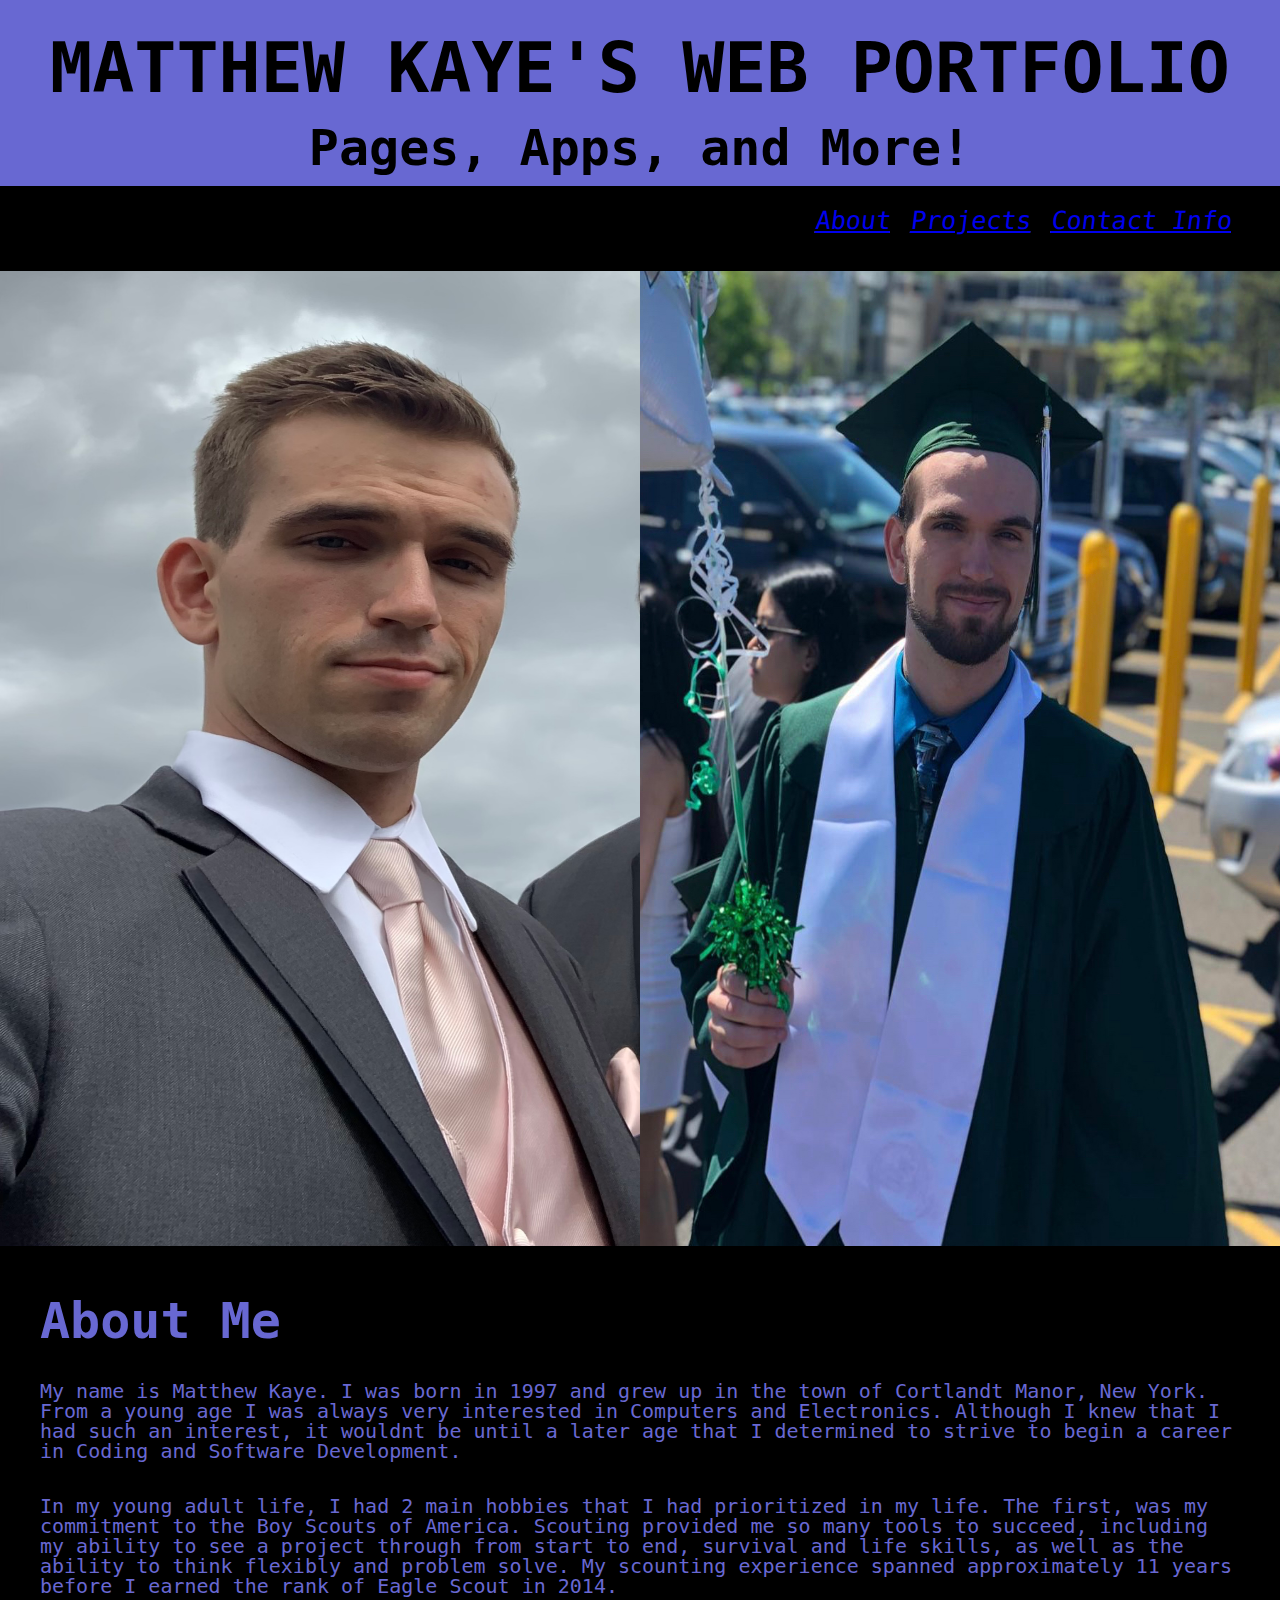
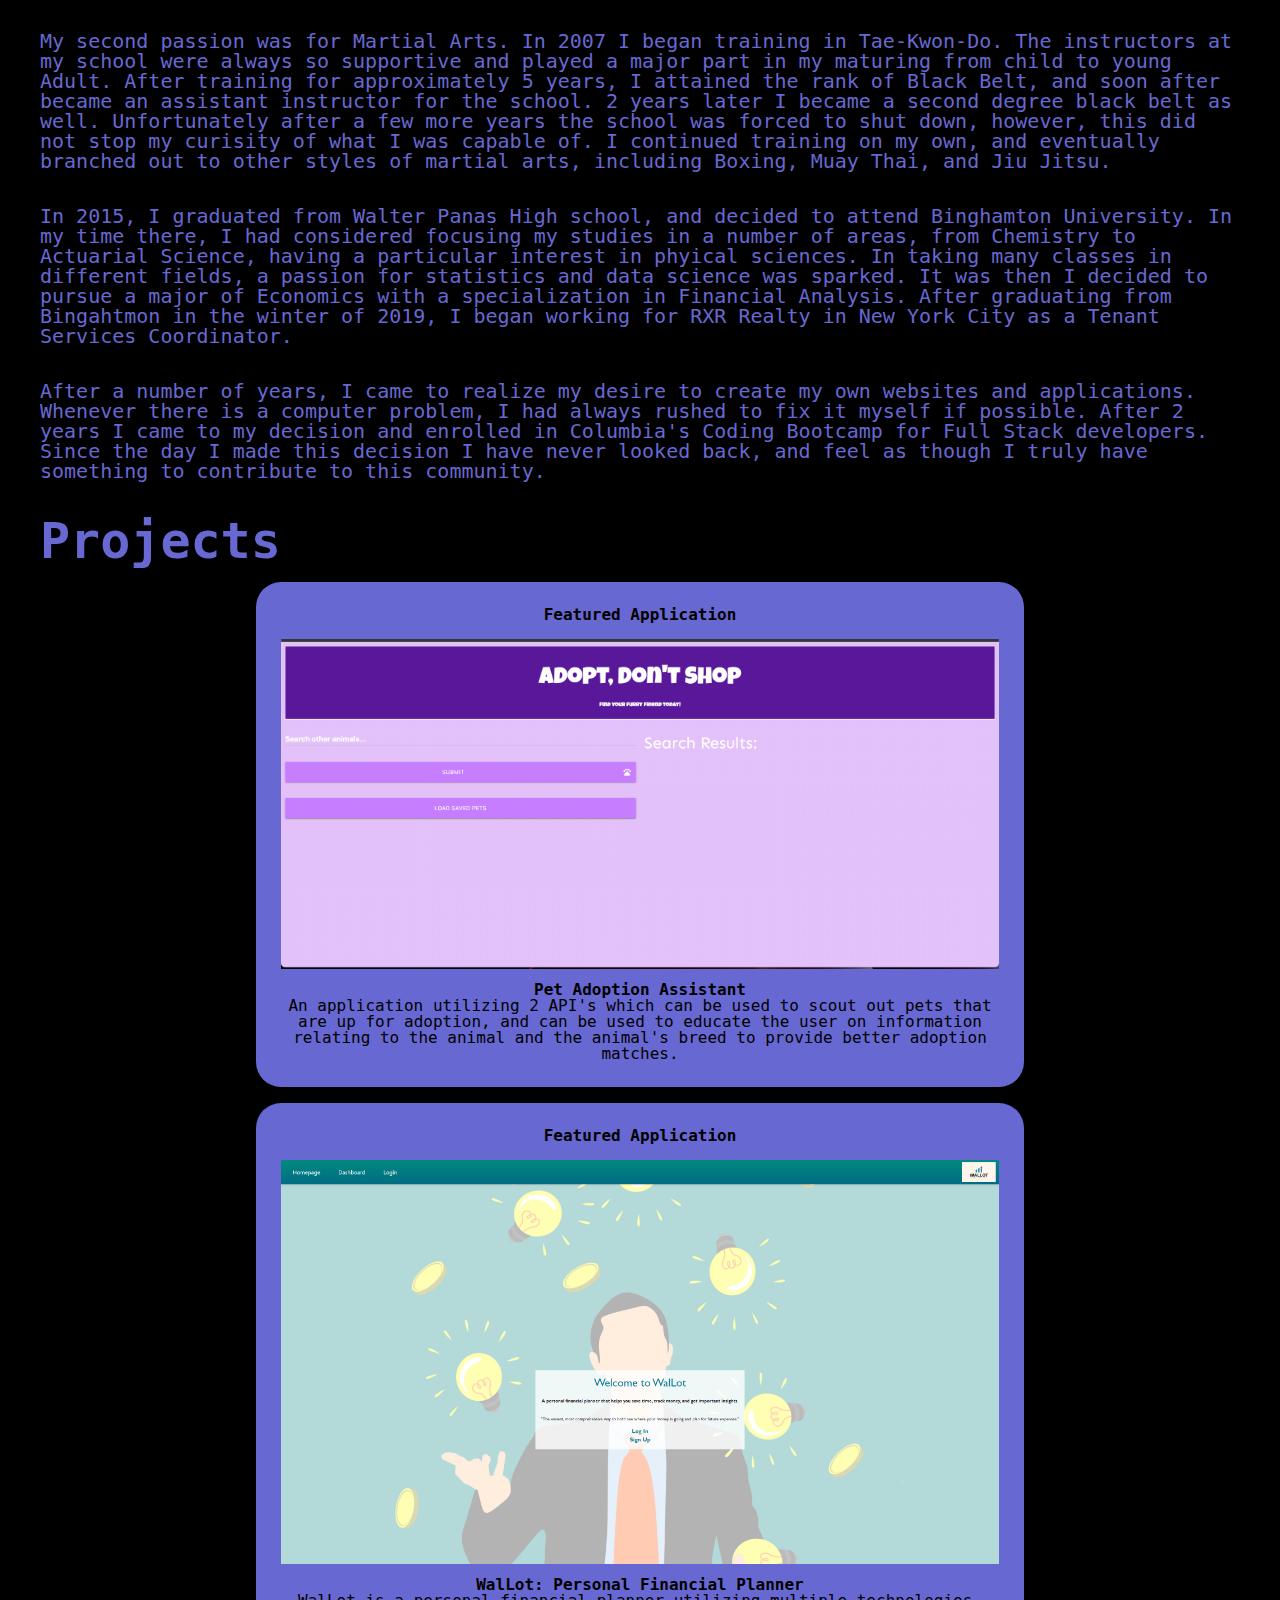
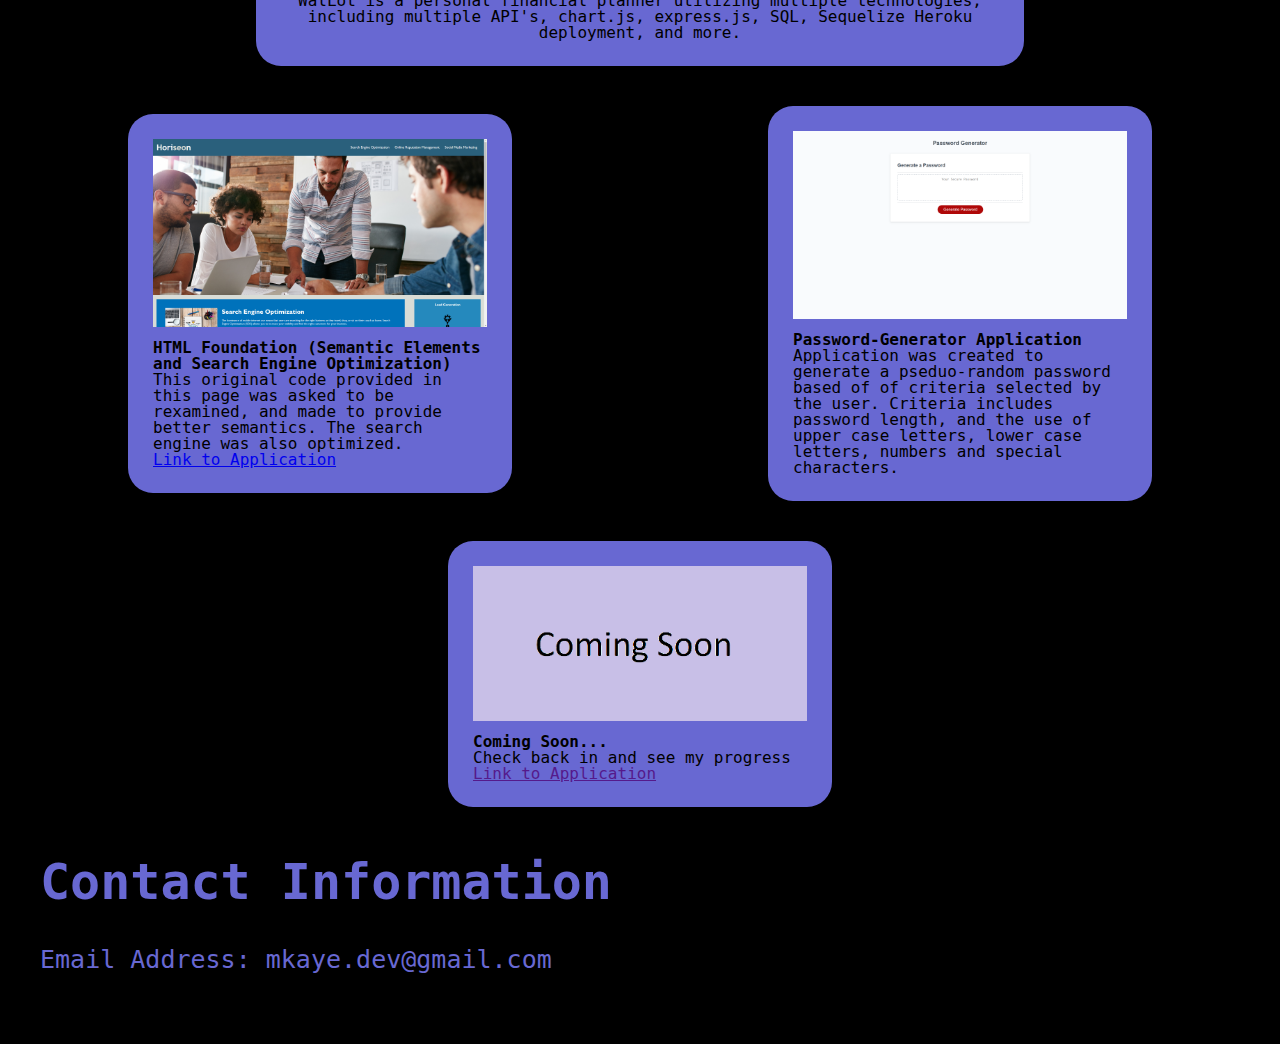
<file: index.html>
<!DOCTYPE html>
<html>

<head>
  <title>Matthew Kaye - Web Portfolio</title>
  <meta charset="UTF-8" />
  <meta name="viewport" content="width=device-width, initial-scale=1" />
  <link rel="stylesheet" href="CSS/reset.css" />
  <link rel="stylesheet" href="CSS/style.css" />
</head>

<body class="color-scheme">
  <header>
    <h1>Matthew Kaye's Web Portfolio</h1>
    <h2>Pages, Apps, and More!</h2>
    <nav>
      <ul class="navbar-list">
        <li class="navspace">
          <a href="#about">About</a>
        </li>
        <li class="navspace">
          <a href="#projects">Projects</a>
        </li>
        <li class="navspace">
          <a href="#info">Contact Info</a>
        </li>
      </ul>
    </nav>
  </header>

  <section class="photocontainer">
    <img src="images/IMG_3088.jpg" class="image1" alt="Photo of Matthew Kaye">
    <img src="images/IMG_3087.jpeg" class="image2" alt="Photo of Matthew Kaye">
  </section>

  <summary class="bodytext">
    <h3 id="about">About Me</h3>
    <p>My name is Matthew Kaye. I was born in 1997 and grew up in the town of Cortlandt Manor, New York. From a young
      age I was always very interested in Computers and Electronics. Although I knew that I had such an interest, it
      wouldnt be until a later age that I determined to strive to begin a career in Coding and Software Development.</p>
    <p>In my young adult life, I had 2 main hobbies that I had prioritized in my life. The first, was my commitment to
      the Boy Scouts of America. Scouting provided me so many tools to succeed, including my ability to see a project
      through from start to end, survival and life skills, as well as the ability to think flexibly and problem solve.
      My scounting experience spanned approximately 11 years before I earned the rank of Eagle Scout in 2014.
    <p>My second passion was for Martial Arts. In 2007 I began training in Tae-Kwon-Do. The instructors at my school
      were always so supportive and played a major part in my maturing from child to young Adult. After training for
      approximately 5 years, I attained the rank of Black Belt, and soon after became an assistant instructor for the
      school. 2 years later I became a second degree black belt as well. Unfortunately after a few more years the school
      was forced to shut down, however, this did not stop my curisity of what I was capable of. I continued training on
      my own, and eventually branched out to other styles of martial arts, including Boxing, Muay Thai, and Jiu Jitsu.
    </p>
    <p>In 2015, I graduated from Walter Panas High school, and decided to attend Binghamton University. In my time
      there, I had considered focusing my studies in a number of areas, from Chemistry to Actuarial Science, having a
      particular interest in phyical sciences. In taking many classes in different fields, a passion for statistics and
      data science was sparked. It was then I decided to pursue a major of Economics with a specialization in Financial
      Analysis. After graduating from Bingahtmon in the winter of 2019, I began working for RXR Realty in New York City
      as a Tenant Services Coordinator.</p>
    <p>After a number of years, I came to realize my desire to create my own websites and applications. Whenever there
      is a computer problem, I had always rushed to fix it myself if possible. After 2 years I came to my decision and
      enrolled in Columbia's Coding Bootcamp for Full Stack developers. Since the day I made this decision I have never
      looked back, and feel as though I truly have something to contribute to this community.</p>
  </summary>

  <main>
    <h3 id="projects">Projects</h3>
    <br>
    <div class="largecard featured">
      <h4>Featured Application</h4>
      <br>
      <a href="https://analisegiobbi3.github.io/adopt_dont_shop/">
        <img src="images/adoption-app.png" alt="Project 1 Image">
      </a>
      <div>
        <h4>Pet Adoption Assistant</h4>
        <p>An application utilizing 2 API's which can be used to scout out pets that are up for adoption, and can be
          used to educate the user on information relating to the animal and the animal's breed to provide better
          adoption matches.</p>
      </div>
    </div>

    <br>
    <br>

    <div class="largecard featured">
      <h4>Featured Application</h4>
      <br>
      <a href="https://wallot.herokuapp.com/">
        <img src="images/wallot.png" alt="Project 1 Image">
      </a>
      <div>
        <h4>WalLot: Personal Financial Planner</h4>
        <p>WalLot is a personal financial planner utilizing multiple technologies, including multiple API's, chart.js,
          express.js, SQL, Sequelize Heroku deployment, and more.</p>
      </div>
    </div>


    <section class="container">
      <div class="card">
        <a href="https://mkaye97.github.io/MKAY-W1-CHALLENGE/">
          <img src="images/HoriseonScreenshot.png" alt="Application 1 Image">
        </a>
        <div>
          <h4>HTML Foundation (Semantic Elements and Search Engine Optimization)</h4>
          <p>This original code provided in this page was asked to be rexamined, and made to provide better semantics.
            The search engine was also optimized.</p>
          <a href="https://mkaye97.github.io/MKAY-W1-CHALLENGE/">Link to Application</a>
        </div>
      </div>

      <div class="card">
        <a href="https://mkaye97.github.io/Password-Generator/">
          <img src="images/PassGenScreenshot.png" alt="Application 2 Image">
        </a>
        <div>
          <h4>Password-Generator Application</h4>
          <p>Application was created to generate a pseduo-random password based of of criteria selected by the user.
            Criteria includes password length, and the use of upper case letters, lower case letters, numbers and
            special characters.</p>
        </div>
      </div>
    </section>

    <!-- Section below can be used as a placeholder for a line with only one project. -->

    <section class="container">
      <div class="card">
        <img src="images/coming-soon.png" alt="Coming Soon Image">
        <div>
          <h4>Coming Soon...</h4>
          <p>Check back in and see my progress</p>
          <a href="">Link to Application</a>
        </div>
      </div>
    </section>
  </main>

  <footer>
    <h3 id="info">Contact Information</h3>
    <p class="contact">Email Address: mkaye.dev@gmail.com</p>
  </footer>
  <br></br>
</body>

</html>
</file>
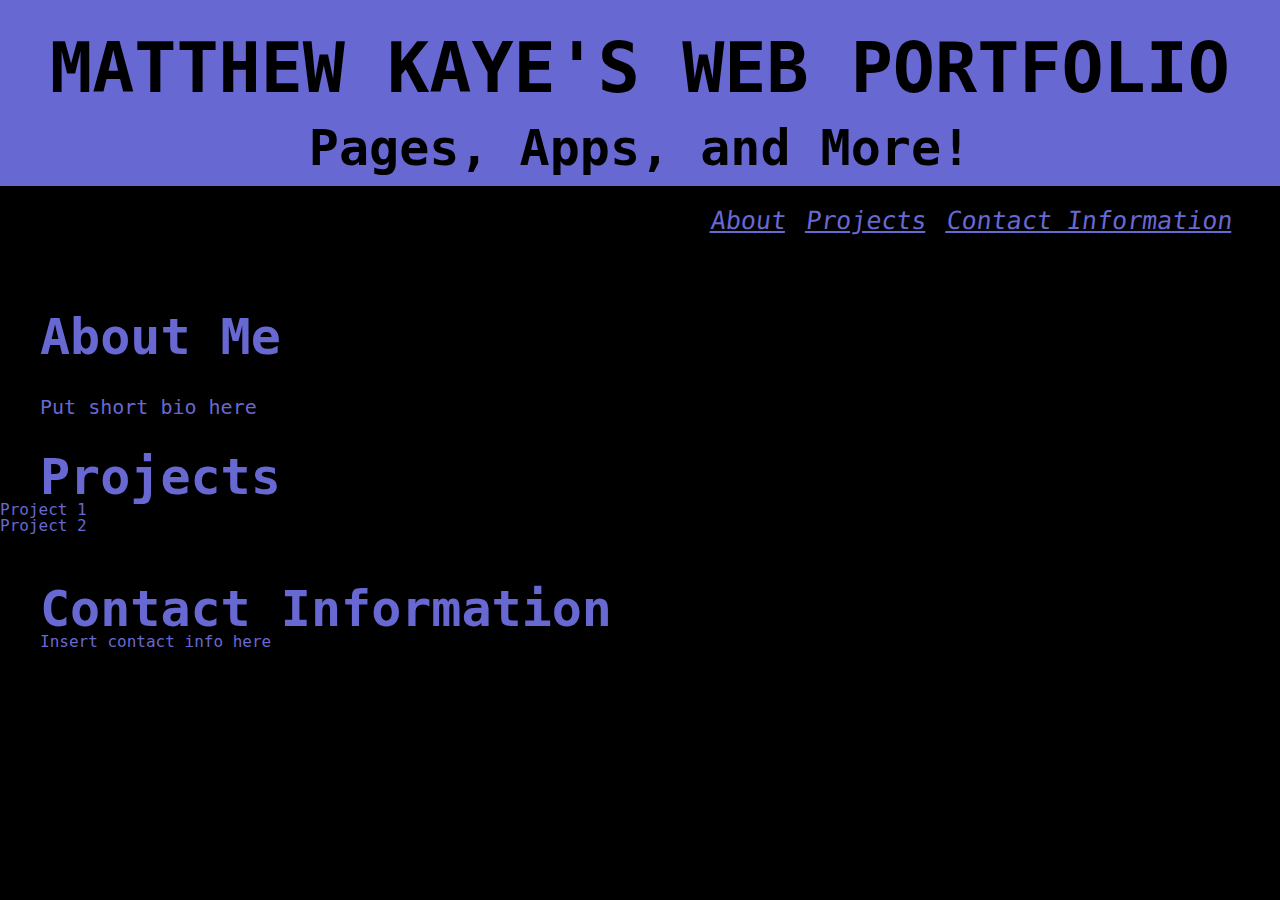
<file: index;.html>
<!DOCTYPE html>
<html>
  <head>
    <title>Matthew Kaye - Web Portfolio</title>
    <meta charset="UTF-8" />
    <meta name="viewport" content="width=device-width, initial-scale=1" />
    <link rel="stylesheet" href="CSS/reset.css" />
    <link rel="stylesheet" href="CSS/style.css" />
  </head>

  <body class = "color-scheme">
    <header>
        <h1>Matthew Kaye's Web Portfolio</h1>
        <h2>Pages, Apps, and More!</h2>
        <nav>
            <ul class="navbar-list">
                <li class= "navspace">About</li>
                <li class= "navspace">Projects</li>
                <li class= "navspace">Contact Information</li>
            </ul>
        </nav>
    </header>

    <div><br /></div>

    <summary>
        <h3>About Me</h3>
        <p>Put short bio here</p>
    </summary>

    <main>
        <h3>Projects</h3>
      <section>
        <p>Project 1</p>
      </section>

      <section>
        <p>Project 2</p>
      </section>
    </main>

    <footer>
        <h3>Contact Information</h3>
        <p>Insert contact info here</p>
    </footer>
  </body>
</html>
</file>
<file: CSS/style.css>
:root {
    --black: black;
    --purple: #6868d2;
    --sectionspace: 40px;
}

header {
    padding: 1%;
    margin-bottom: 60px;
    color: var(--black);
    background-color: var(--purple);
}

h1 {
    justify-content: space-between;
    align-items: center;
    font-size: 70px;
    text-align: center;
    padding: 20px;
    border: 10px;
    text-transform: uppercase;
}

h2 {
    justify-content: space-between;
    align-items: center;
    font-size: 50px;
    text-align: center;
}

h3 {
    margin-top: 50px;
    font-size: 50px;
}

.color-scheme {
    font-family: "Monospace", "sans-serif";
    color: var(--purple);
    background-color: var(--black);
    
}

 .navbar-list {
    float: right;
    display: inline-flex;
    margin-top: 25px;
    margin-right: 25px;
    font-size: 25px;
    color: var(--purple);
    transform: skew(-7deg);
    text-decoration: underline;   
}

/* To space out navigation bar items */

.navspace {
    padding: 10px;
}

/* Margin + Spacing for photo(s) */

body summary {
    margin: 0px 40px 0px 40px;
}

/* 'About me' section text */

body summary p {
    display: inline-flex;
    justify-content: center;
    font-size: 20px;
    margin-top: 35px;
}

/* Margins for all of main element */

main h3 {
    margin: 35px 40px 0px 40px;
}

/* Margin for footer element */
footer {
    margin: 0px 40px 0px 40px;
}

.photocontainer {
    display: flex;
    width: 100%;
    height: 1000px;
    padding-top: 25px;
}

.image1 {
    width: 50%;
}

.image2 {
    width: 50%;
}

body main section div img {
    width: 100%;
    padding-bottom: 10px;
}

body main div img {
    width: 100%;
    padding-bottom: 10px;
}

/* Display adjustments for cards in the projects section */
.container {
    display: flex;
    margin: 40px auto 40px auto;
}

.card {
    display: inline-block;
    width: 30%;
    background-color: var(--purple);
    color: var(--black);
    padding: 25px;
    margin: auto;
    border-radius: 25px;
}

.largecard {
    display: inline-block;
    width: 60%;
    background-color: var(--purple);
    color: var(--black);
    padding: 25px;
    margin-inline: 20%;
    border-radius: 25px;
}

.contact {
    margin: 40px auto 40px auto;
    font-size: 25px;
}

.featured {
    text-align: center;
}

@media screen and (max-width: 820px) {
    .card {
        width: 50%;
        margin: 20px 25% 0px 25%;
    }

    .container {
        display: block;
    }

    .photocontainer {
        display: inline-block;
    }
    
    .image1 {
        display: inherit;
        margin: 0px 20% 0px 20%;
        width: 60%;
    }

    .image2 {
        display: inherit;
        margin: 0px 20% 0px 20%;
        width: 60%;
    }
  }
</file>
